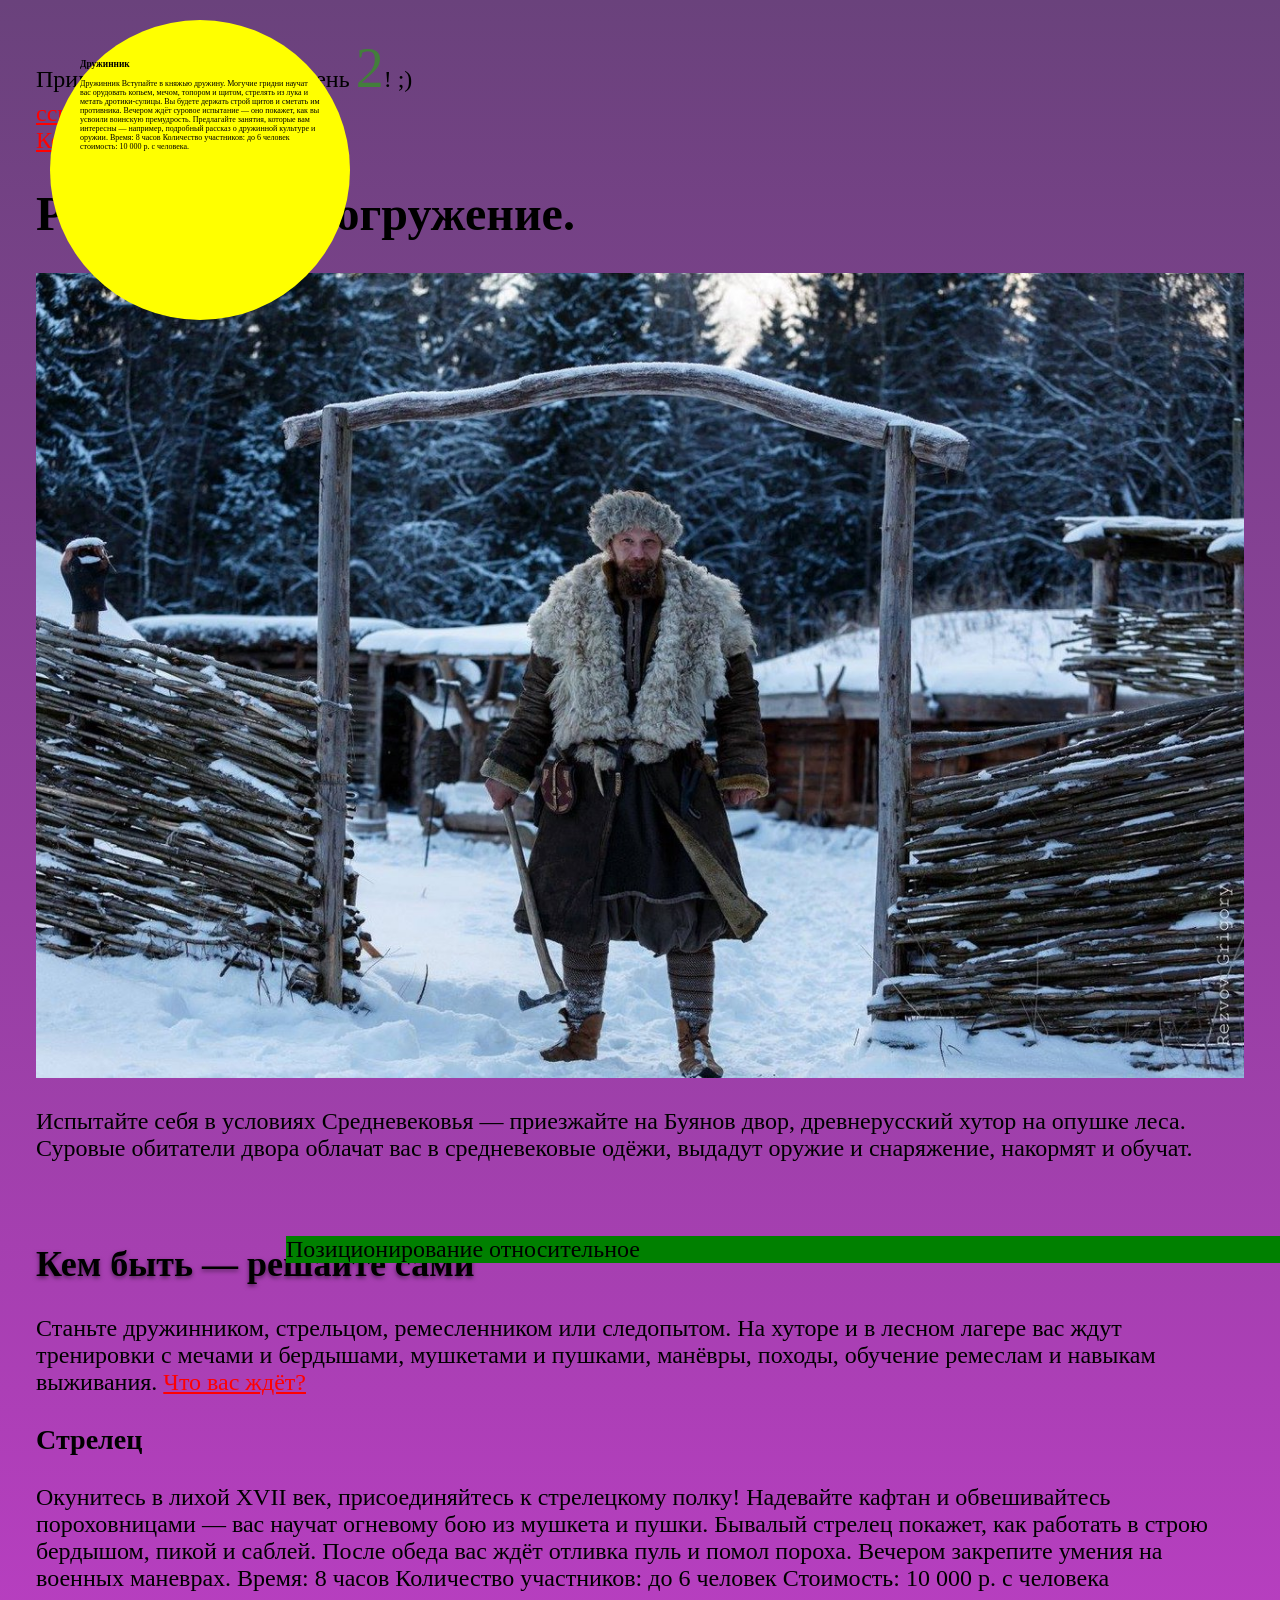
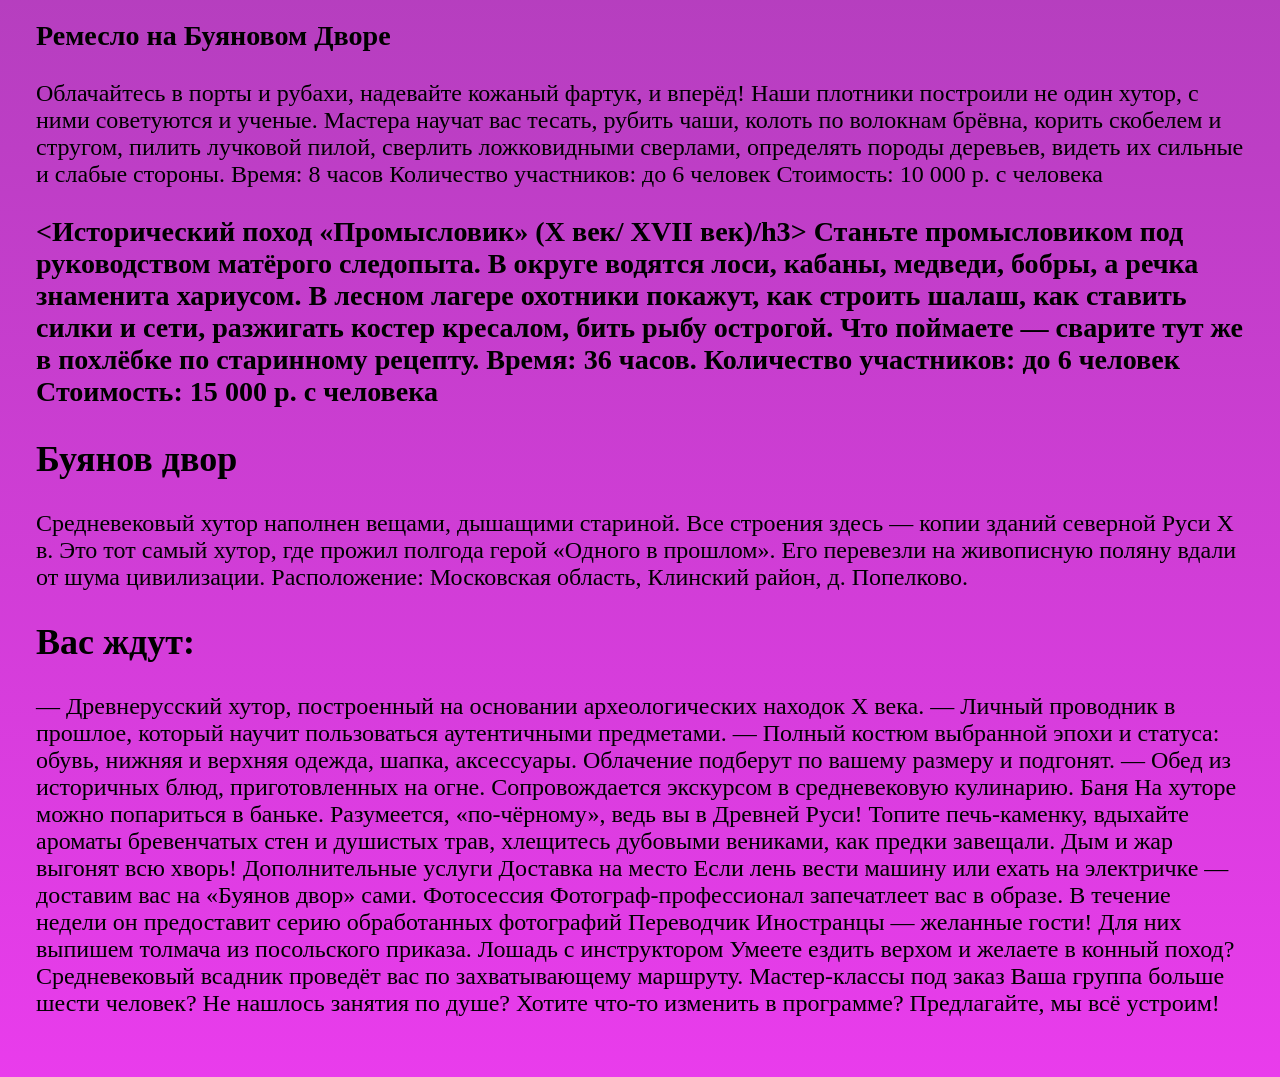
<file: day_2/index.html>
<!DOCTYPE html>
<html lang="en">
<head>
	<meta charset="UTF-8">
	<title>Document</title>
	<link rel="stylesheet" href="style.css">
</head>
<body>
<div class="wrapper">
	<div>Привет! сегодня вторник, день <span>2</span>! ;)</div>
	<a href="http://google.com" target="_blank">ссылка</a>
	<br>
	<a href="contakts.html">Контакты</a>
	<h1>Ратоборцы. Погружение.</h1> 
		<img src="images/head_pic.jpg" alt="Проводник в прошлое">

		<p>Испытайте себя в условиях Средневековья — приезжайте на Буянов двор, древнерусский хутор на опушке леса. Суровые обитатели двора облачат вас в средневековые одёжи, выдадут оружие и снаряжение, накормят и обучат. </p>

	<div class="PosRel">Позиционирование относительное</div>
	<h2 id="choise-text">Кем быть — решайте сами</h2>
	Станьте дружинником, стрельцом, ремесленником или следопытом. На хуторе и в лесном лагере вас ждут тренировки с мечами и бердышами, мушкетами и пушками, манёвры, походы, обучение ремеслам и навыкам выживания.
	<a href="#Bonus">Что вас ждёт?</a>
		<div class="PosAps"><h3>Дружинник</h3>Дружинник
		Вступайте в княжью дружину. Могучие гридни научат вас орудовать копьем, мечом, топором и щитом, стрелять из лука и метать дротики-сулицы. Вы будете держать строй щитов и сметать им противника. Вечером ждёт суровое испытание — оно покажет, как вы усвоили воинскую премудрость. 
		Предлагайте занятия, которые вам интересны — например, подробный рассказ о дружинной культуре и оружии. 


			Время: 8 часов
			Количество участников: до 6 человек
			стоимость: 10 000 р. с человека. </div>
		<h3>Стрелец</h3>
		Окунитесь в лихой XVII век, присоединяйтесь к стрелецкому полку! Надевайте кафтан и обвешивайтесь пороховницами — вас научат огневому бою из мушкета и пушки. Бывалый стрелец покажет, как работать в строю бердышом, пикой и саблей. После обеда вас ждёт отливка пуль и помол пороха. Вечером закрепите умения на военных маневрах. 


			Время: 8 часов
			Количество участников: до 6 человек
			Стоимость: 10 000 р. с человека
		<h3>Ремесло на Буяновом Дворе</h3>
		Облачайтесь в порты и рубахи, надевайте кожаный фартук, и вперёд! Наши плотники построили не один хутор, с ними советуются и ученые. Мастера научат вас
		тесать, рубить чаши, колоть по волокнам брёвна, корить скобелем и стругом, пилить лучковой пилой, сверлить ложковидными сверлами, определять породы деревьев, видеть их сильные и слабые стороны.
			Время: 8 часов
			Количество участников: до 6 человек
			Стоимость: 10 000 р. с человека
		<h3><Исторический поход «Промысловик» (Х век/ XVII век)/h3>
		Станьте промысловиком под руководством матёрого следопыта. В округе водятся лоси, кабаны, медведи, бобры, а речка знаменита хариусом. В лесном лагере охотники покажут, как строить шалаш, как ставить силки и сети, разжигать костер кресалом, бить рыбу острогой. Что поймаете — сварите тут же в похлёбке по старинному рецепту.


Время: 36 часов. 
Количество участников: до 6 человек
Стоимость: 15 000 р. с человека
<h2>Буянов двор </h2>
Средневековый хутор наполнен вещами, дышащими стариной. Все строения здесь — копии зданий северной Руси X в. Это тот самый хутор, где прожил полгода герой «Одного в прошлом». Его перевезли на живописную поляну вдали от шума цивилизации. 
Расположение: Московская область, Клинский район, д. Попелково. 


<h2 id="Bonus">Вас ждут:</h2>
— Древнерусский хутор, построенный на основании археологических находок X века. 
— Личный проводник в прошлое, который научит пользоваться аутентичными предметами. 
— Полный костюм выбранной эпохи и статуса: обувь, нижняя и верхняя одежда, шапка, аксессуары. Облачение подберут по вашему размеру и подгонят. 
— Обед из историчных блюд, приготовленных на огне. Сопровождается экскурсом в средневековую кулинарию.
Баня
На хуторе можно попариться в баньке. Разумеется, «по-чёрному», ведь вы в Древней Руси! Топите печь-каменку, вдыхайте ароматы бревенчатых стен и душистых трав, хлещитесь дубовыми вениками, как предки завещали. Дым и жар выгонят всю хворь! 




Дополнительные услуги


Доставка на место
Если лень вести машину или ехать на электричке — доставим вас на «Буянов двор» сами. 


Фотосессия
Фотограф-профессионал запечатлеет вас в образе. В течение недели он предоставит серию обработанных фотографий 


Переводчик
Иностранцы — желанные гости! Для них выпишем толмача из посольского приказа. 


Лошадь с инструктором
Умеете ездить верхом и желаете в конный поход? Средневековый всадник проведёт вас по захватывающему маршруту.


Мастер-классы под заказ
Ваша группа больше шести человек? Не нашлось занятия по душе? Хотите что-то изменить в программе? Предлагайте, мы всё устроим!
</p></div>
</body>
</html>
</file>
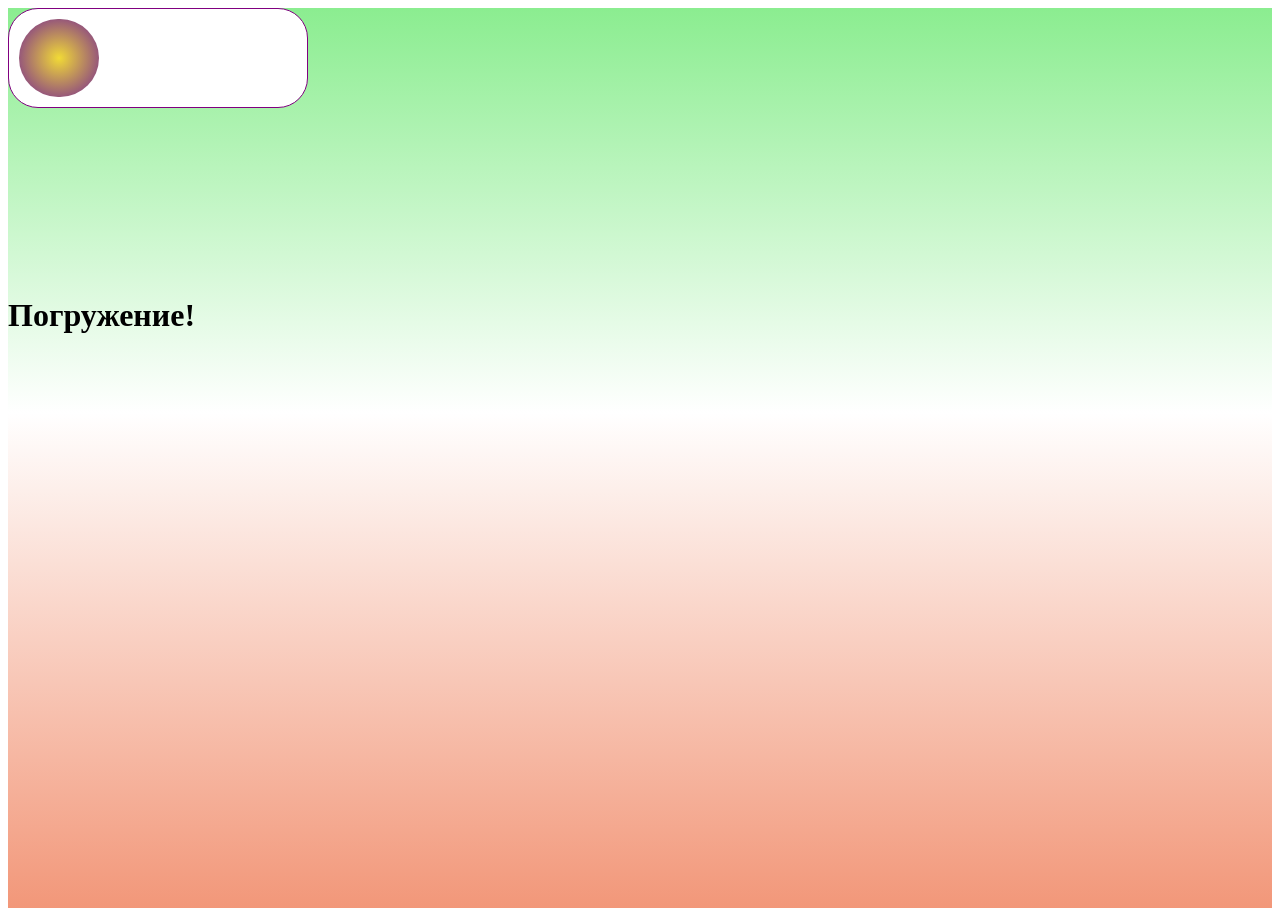
<file: day_5/index.html>
<!DOCTYPE html>
<html lang="en">
<head>
	<meta charset="UTF-8">
	<title>Day_5. Freeday!!!</title>
	<link rel="stylesheet" href="styles.css">
</head>
<body>
	<div class="wrapper">
	<div class="buttum-container">
		<div class="btn"></div>
	</div>
	<br>
	<div class="rotate"></div>
	<h1 class="fly">Погружение!</h1>
	</div>
</body>
</html>
</file>
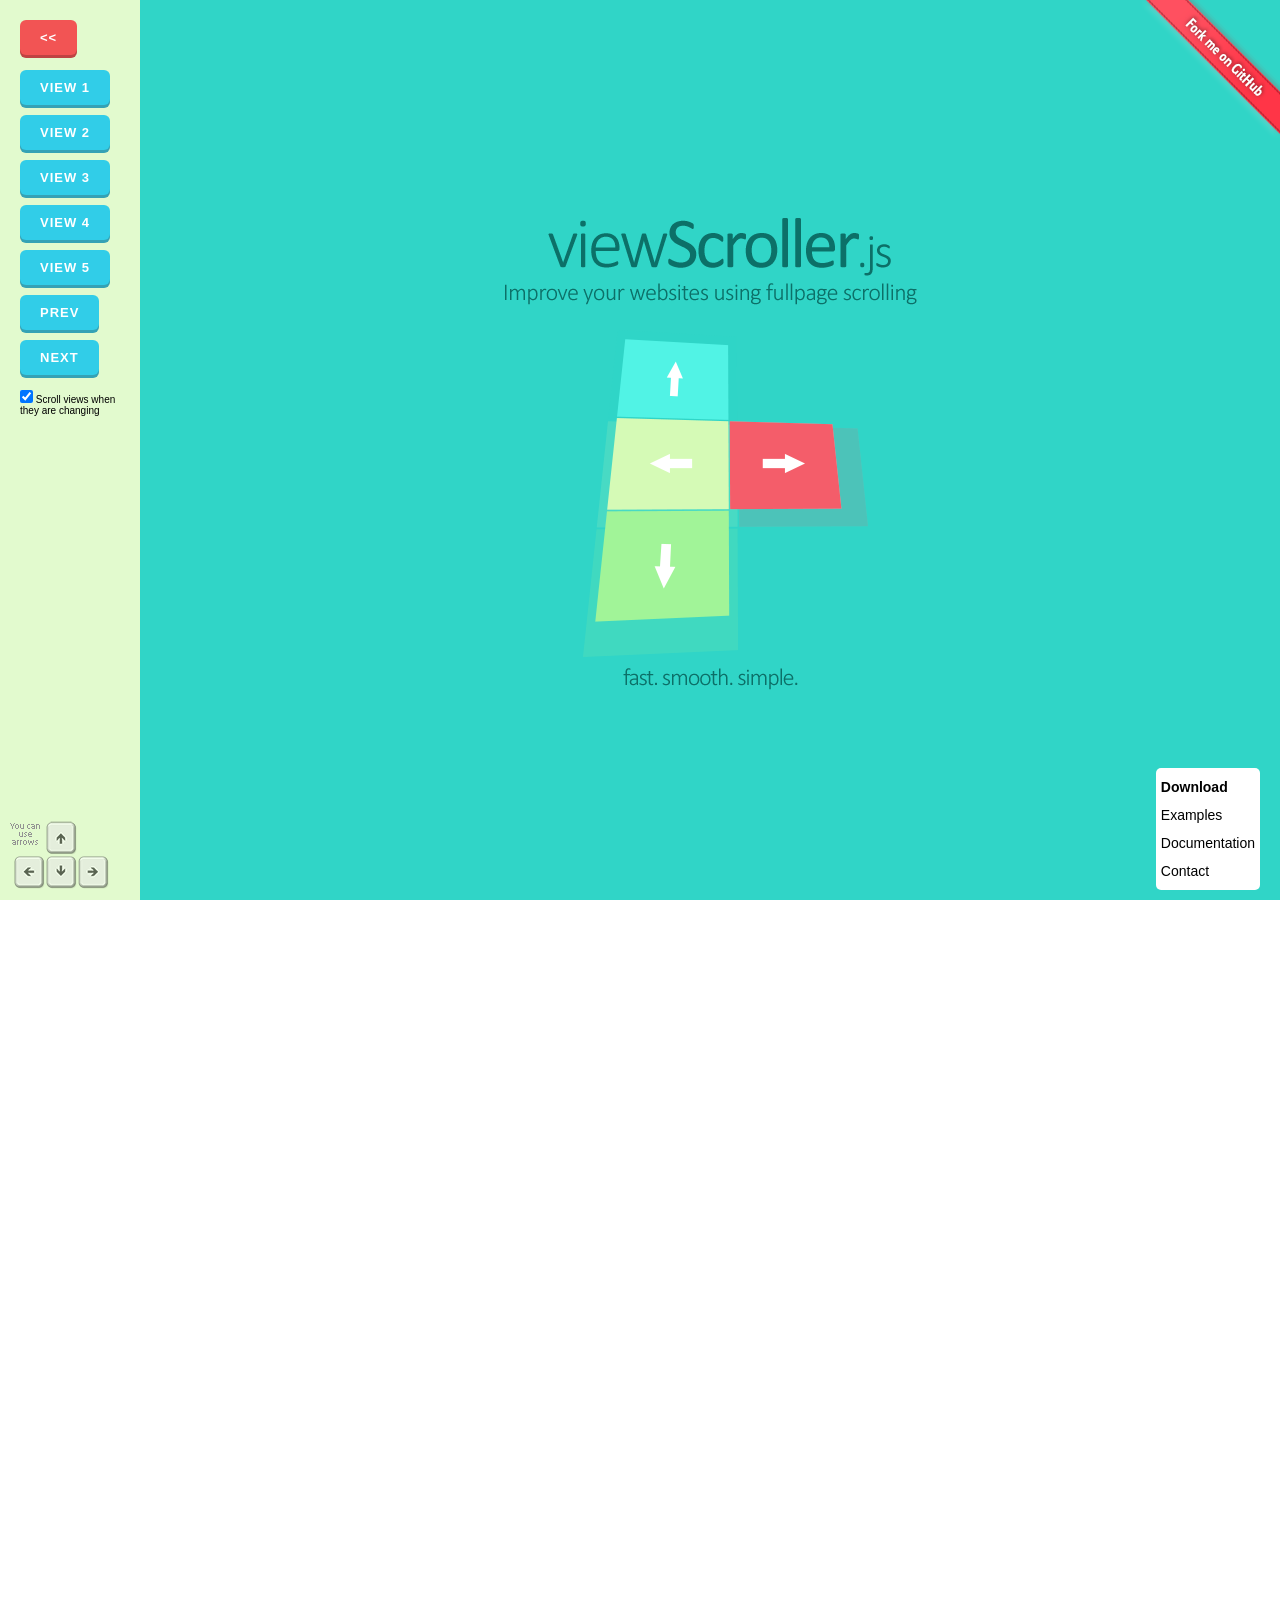
<file: day_9/index.html>
﻿<!DOCTYPE html>
<html>

<head>
    <meta charset="utf-8">
    <meta name="viewport" content="width=device-width, initial-scale=1.0, user-scalable=no">
    <meta name="author" content="Copyright (c) 2016 Marcin Gierczak (www.viewdesic.com)">
    <meta name="description" content="viewScroller plugin by Marcin Gierczak. This plugin allows creating fullscreen scrollable webpage." />
    <meta name="keywords" content="viewScroller, fullscreen, html fullpage, scroll page, page scrolling, page scroll, full scroll" />
    <title>viewScroller - Fullpage scrolling plugin</title>
    <link rel="stylesheet" type="text/css" href="viewScroller.css">
    <link rel="stylesheet" type="text/css" href="examples.css">
    <style>
        /* Styles specific for this example */
        
        .menu {
            left: 20px;
        }
        
        .menu-text {
            right: 20px;
        }
        
        .arrows {
            left: 10px;
        }
    </style>
</head>

<body>
    <a href="https://github.com/Viewdesic/viewScroller.js"><img src="images/forkme-github.png" alt="Fork me on GitHub" class="forkme"></a>

    <div class="menu">
        <div class="buttons-section-fxd">
            <button id="hidePanel" class="btn-own btn-own-hidepanel raised center">&lt;&lt;</button>
        </div>
        <div class="buttons-section">
            <a href="#view-1" class="vs-anchor"><button class="btn-own btn-own-changeview raised center">View 1</button></a>
        </div>
        <div class="buttons-section">
            <a href="#view-2" class="vs-anchor"><button class="btn-own btn-own-changeview raised center">View 2</button></a>
        </div>
        <div class="buttons-section">
            <a href="#view-3" class="vs-anchor"><button class="btn-own btn-own-changeview raised center">View 3</button></a>
        </div>
        <div class="buttons-section">
            <a href="#view-4" class="vs-anchor"><button class="btn-own btn-own-changeview raised center">View 4</button></a>
        </div>
        <div class="buttons-section">
            <a href="#view-5" class="vs-anchor"><button class="btn-own btn-own-changeview raised center">View 5</button></a>
        </div>
        <div class="buttons-section">
            <button class="btn-own btn-own-changeview raised center vs-mainview-prev">prev</button>
        </div>
        <div class="buttons-section">
            <button class="btn-own btn-own-changeview raised center vs-mainview-next">next</button>
        </div>
        <div class="scroll-checkbox">
            <input id="scroll" type="checkbox" checked>
            <label for="scroll">Scroll views when they are changing</label>
        </div>
    </div>

    <div class="menu-text">
        <a href="http://www.viewdesic.com/viewscroller/distribution/viewscroller.zip"><b>Download</b></a><br>
        <a href="#" class="examples-show">Examples</a><br>
        <a href="https://github.com/Viewdesic/viewScroller.js">Documentation</a><br>
        <a href="mailto:marcin.gierczak@viewdesic.com">Contact</a>
    </div>

    <img src="images/arrows.png" alt="You can use arrows to change a view" class="arrows">

    <div class="panel"></div>

    <div class="examples">
        <h1>Examples</h1>
        <ul>
            <li><a href="examples/basic.html" class="link">Basic</a></li>
            <li><a href="examples/basic-scrollbar.html" class="link">Basic with scrollbar</a></li>
            <li><a href="index.html" class="link">Panel left</a></li>
            <li><a href="examples/panel-right.html" class="link">Panel right</a></li>
            <li><a href="examples/panel-left-right.html" class="link">Panel left-right</a></li>
            <li><a href="examples/panel-left-fixed.html" class="link">Panel left <b>fixed</b></a></li>
            <li><a href="examples/panel-right-fixed.html" class="link">Panel right <b>fixed</b></a></li>
            <li><a href="examples/backgrounds.html" class="link">Backgrounds</a></li>
            <li><a href="examples/views-normal-page.html" class="link">Views + normal page</a></li>
            <li><a href="examples/header-footer.html" class="link">Header + footer page</a></li>
            <li><a href="examples/all-functions.html" class="link">All functions</a></li>
            <br>
            <li><a href="#" onclick="javascript: $('.examples').hide()" class="link-small">&lt;&lt; close examples</a></li>
        </ul>
    </div>

    <div class="mainbag">
        <div vs-anchor="view-1" class="mainview view1">
            <div class="vs-center-wrap">
                <div class="vs-center">
                    <img src="images/viewscroller-logo.png" alt="viewScroller logo" class="logo">
                </div>
            </div>
        </div>
        <div vs-anchor="view-2" class="mainview">
            <div class="subbag">
                <div vs-anchor="subview-a" class="subview subview-a">
                    <div class="box">
                        <div class="info">
                            Subview A
                            <div class="pos">
                                <input type="button" value="&lt;" class="vs-subview-prev">
                                <a href="#subview-a" class="vs-anchor"><input type="button" value="A"></a>
                                <a href="#subview-b" class="vs-anchor"><input type="button" value="B"></a>
                                <a href="#subview-c" class="vs-anchor"><input type="button" value="C"></a>
                                <input type="button" value="&gt;" class="vs-subview-next">
                            </div>
                        </div>
                    </div>
                </div>
                <div vs-anchor="subview-b" class="subview subview-b">
                    <div class="box">
                        <div class="info">
                            Subview B
                            <div class="pos">
                                <input type="button" value="&lt;" class="vs-subview-prev">
                                <a href="#subview-a" class="vs-anchor"><input type="button" value="A"></a>
                                <a href="#subview-b" class="vs-anchor"><input type="button" value="B"></a>
                                <a href="#subview-c" class="vs-anchor"><input type="button" value="C"></a>
                                <input type="button" value="&gt;" class="vs-subview-next">
                            </div>
                        </div>
                    </div>
                </div>
                <div vs-anchor="subview-c" class="subview subview-c">
                    <div class="box">
                        <div class="info">
                            Subview C
                            <div class="pos">
                                <input type="button" value="&lt;" class="vs-subview-prev">
                                <a href="#subview-a" class="vs-anchor"><input type="button" value="A"></a>
                                <a href="#subview-b" class="vs-anchor"><input type="button" value="B"></a>
                                <a href="#subview-c" class="vs-anchor"><input type="button" value="C"></a>
                                <input type="button" value="&gt;" class="vs-subview-next">
                            </div>
                        </div>
                    </div>
                </div>
            </div>
        </div>
        <div vs-anchor="view-3" class="mainview view3">
            <div class="box">
                <div class="info">View 3</div>
            </div>
        </div>
        <div vs-anchor="view-4" class="mainview">
            <div class="subbag">
                <div vs-anchor="subview-d" class="subview subview-d">
                    <div class="box">
                        <div class="info">
                            Subview D
                            <div class="pos">
                                <input type="button" value="&lt;" class="vs-subview-prev">
                                <a href="#subview-d" class="vs-anchor"><input type="button" value="D"></a>
                                <a href="#subview-e" class="vs-anchor"><input type="button" value="E"></a>
                                <input type="button" value="&gt;" class="vs-subview-next">
                            </div>
                        </div>
                    </div>
                </div>
                <div vs-anchor="subview-e" class="subview subview-e">
                    <div class="box">
                        <div class="info">
                            Subview E
                            <div class="pos">
                                <input type="button" value="&lt;" class="vs-subview-prev">
                                <a href="#subview-d" class="vs-anchor"><input type="button" value="D"></a>
                                <a href="#subview-e" class="vs-anchor"><input type="button" value="E"></a>
                                <input type="button" value="&gt;" class="vs-subview-next">
                            </div>
                        </div>
                    </div>
                </div>
            </div>
        </div>
        <div vs-anchor="view-5" class="mainview view5">
            <div class="box">
                <div class="info">View 5</div>
            </div>
        </div>
    </div>

    <script src="jquery-3.1.0.min.js"></script>
    <script src="jquery.easing.min.js"></script>
    <script src="jquery.mousewheel.min.js"></script>
    <script src="viewScroller.js"></script>
    <script>
        $(document).ready(function() {

            // Sets viewScroller with sample events
            $('.mainbag').viewScroller({
                useScrollbar: false,
                beforeChange: function() {
                    console.log('beforeChange fired!');
                    return false; // It means that views change will be terminated
                },
                afterChange: function() {
                    console.log('afterChange fired!');
                },
                beforeResize: function() {
                    console.log('beforeResize fired!');
                },
                afterResize: function() {
                    console.log('afterResize fired!');
                }
            });

            // Sets start params for MENU
            $('.mainbag').css({
                'left': '140px'
            });
            $.fn.viewScroller.setSpaceMainBag(140); // Sets 140px space for MENU

            // Show / hide menu panel
            $('#hidePanel').on('click', function() {
                if ($('.panel').css('display') !== 'none') {
                    $('#hidePanel').text('>>');
                    $('.panel').hide();
                    $('.mainbag').css({
                        'left': '0px'
                    });
                    $.fn.viewScroller.setSpaceMainBag(0); // sets mainbag's width when panel is closed
                } else {
                    $('#hidePanel').text('<<');
                    $('.panel').show();
                    $('.mainbag').css({
                        'left': '140px'
                    });
                    $.fn.viewScroller.setSpaceMainBag(140); // sets mainbag's width when panel is open
                }
            });

            //Show / hide examples panel
            $('.examples').hide();
            $('.examples-show').click(function() {
                $('.examples').toggle();
            });

            // Turnon / turnoff the scroll views when they are animate
            $('#scroll').on('click', function() {
                if ($('#scroll').prop("checked")) {
                    $.fn.viewScroller.setChangeWhenAnim(true);
                } else {
                    $.fn.viewScroller.setChangeWhenAnim(false);
                }
            });

        });
    </script>
</body>

</html>
</file>
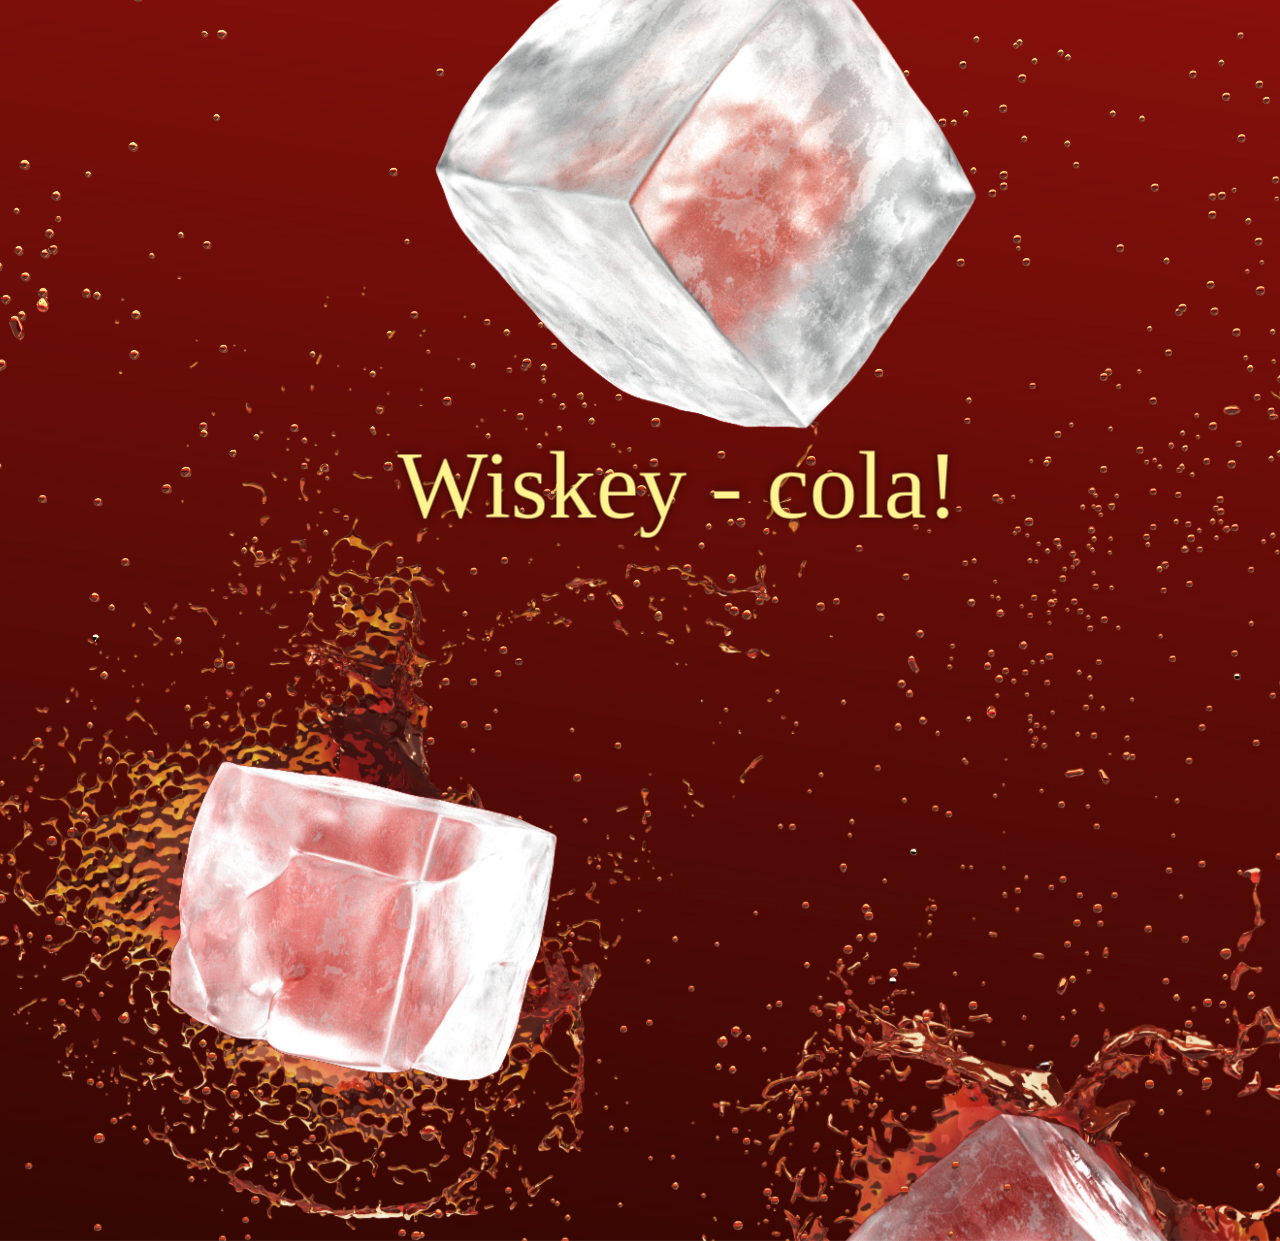
<file: day_9/index_2.html>
<!DOCTYPE html>
<html lang="en">
<head>
	<meta charset="UTF-8">
	<title>parallax</title>
	<script src ="parallax.min.js"></script>
	<script src="script.js"></script>
	<link rel="stylesheet" href="styles.css">
	<style>
		body {
				overflow: hidden;
		}
	</style>
</head>
<body>
	<div class="parallax-wrapper">
		<div class="layer layer1" data-depth="0.00"></div>
		<div class="layer layer2" data-depth="0.50"></div>
		<div class="layer layer3" data-depth="1.00"><span>Wiskey - cola!</span></div>
	</div>
</body>
</html>
</file>
<file: day_2/style.css>
*{box-sizing: border-box;}
body {
	font-size: 24px;
	margin: 0;
}

#temnyi, #svetlyi { width: 440px; }
span {
	/*0123456789abcdef*/
	color: #437E3B; /*задаем цвет*/
	font-size: 56px;
}
body img {
	max-width: 100%;
}

#choise-text {
text-shadow: 0 2px 4px rgba(0,0,0,0.5);
}
.wrapper {
background: pink url('images/background.jpg') no-repeat;
padding: 36px;
/* Permalink - use to edit and share this gradient: http://colorzilla.com/gradient-editor/#6a427c+0,e93cec+100 */
background: #6a427c; /* Old browsers */
background: -moz-linear-gradient(top,  #6a427c 0%, #e93cec 100%); /* FF3.6-15 */
background: -webkit-linear-gradient(top,  #6a427c 0%,#e93cec 100%); /* Chrome10-25,Safari5.1-6 */
background: linear-gradient(to bottom,  #6a427c 0%,#e93cec 100%); /* W3C, IE10+, FF16+, Chrome26+, Opera12+, Safari7+ */
filter: progid:DXImageTransform.Microsoft.gradient( startColorstr='#6a427c', endColorstr='#e93cec',GradientType=0 ); /* IE6-9 */
}

.wrapper a {
color: red;
} 
.wrapper > a {
		
}
.PosRel {
	position: relative;
	top: 50px;
	left: 250px;
	background-color: green;
}
.PosAps {
	position: absolute;
	top: 20px;
	left: 50px;
	background-color: yellow;
	border-radius: 150px;
	width: 300px;
	height: 300px;
	display: block;
	font-size: 8px;
	padding: 30px;
	box-sizing: border-box;
}
</file>
<file: day_5/styles.css>
* {
box-sizing: border-box;
	}
	html,
body,
.wrapper {
	height: 100%
}
.wrapper {
	margin: 0 auto;
	background: linear-gradient(60deg, #f77a4c, #5baa3b);
	background: radial-gradient(#f77a4c, #5baa3b);
	/* Permalink - use to edit and share this gradient: http://colorzilla.com/gradient-editor/#8bed90+0,ffffff+45,f29779+100 */
background: rgb(139,237,144); /* Old browsers */
background: -moz-linear-gradient(top,  rgba(139,237,144,1) 0%, rgba(255,255,255,1) 45%, rgba(242,151,121,1) 100%); /* FF3.6-15 */
background: -webkit-linear-gradient(top,  rgba(139,237,144,1) 0%,rgba(255,255,255,1) 45%,rgba(242,151,121,1) 100%); /* Chrome10-25,Safari5.1-6 */
background: linear-gradient(to bottom,  rgba(139,237,144,1) 0%,rgba(255,255,255,1) 45%,rgba(242,151,121,1) 100%); /* W3C, IE10+, FF16+, Chrome26+, Opera12+, Safari7+ */
filter: progid:DXImageTransform.Microsoft.gradient( startColorstr='#8bed90', endColorstr='#f29779',GradientType=0 ); /* IE6-9 */

}
.buttum-container {
	width: 300px;
	height: 100px;
	border: 1px solid purple;
	border-radius: 30px;
	padding: 10px;
	background-color: #ffffff;
}
.btn {
	width: 80px;
	height: 100%;
	border-radius: 40px;
	background: radial-gradient(#f1da36, #712296);
	animation: move 5s infinite alternate;
	position: relative;
}
@keyframes move {
	0% {
		left: 0;	

	}
	50% {
		left: 40%;
		background: #8bed90;
	}

	100% {
		left: 200px;
	}
}
.rotate {
	margin-top: 50px;
	background-image: url(http://ratobor.com/wp-content/uploads/sites/5/kalinov_most.png);
	background-size: 100%;
	width: 200px;
	height: 100px;
	transition: all 3s;
}
.rotate:hover {
	transform: rotate(360deg);
}
h1 {
	display: inline-block;
	transition: transform 2s;
}
h1:hover {
	color: red;
	transform: scale(3);
}
</file>
<file: day_9/viewScroller.css>
/*! 
 * =================================================
 * viewScroller
 * Version: 2.0.7
 * Copyright (c) 2016 Marcin Gierczak
 * http://www.viewdesic.com
 * =================================================
 */

html,
body {
    margin: 0;
    height: 100%;
}

html {
    overflow-y: hidden;
    overflow-x: hidden;
}

/* view content center */

.vs-center-wrap {
    display: table;
    width: 100%;
    height: 100%;
}

.vs-center {
    display: table-cell;
    vertical-align: middle;
    text-align: center;
}

/* mainviews */

.mainbag {
    position: relative; /* for any left/right separation */
    overflow-y: hidden; /* for jQuery scrolls only */
    height: 100%;
    width: 100%; /* if 100% then you can't use left/right separation */
}

.mainview {
    position: relative;
    height: 100%;
    width: 100%;
    font-size: 16px;
    vertical-align: bottom;
    white-space: normal;
}

/* subviews */

.subbag {
    overflow: hidden;
    height: 100%;
    white-space: nowrap;
    font-size: 0;
}

.subview {
    position: relative; /* important for any centered content inside subviews */
    display: inline-block;
    height: 100%;
    width: 100%;
    font-size: 16px;
    vertical-align: bottom;
    white-space: normal;
}
</file>
<file: day_9/examples.css>
/*! 
 * =================================================
 * viewScroller - for Examples CCS
 * Version: 2.0.7
 * Copyright (c) 2016 Marcin Gierczak
 * http://www.viewdesic.com
 * =================================================
 */

/* Reset styles */

button,
input {
    font: inherit;
    margin: 0;
}

button::-moz-focus-inner,
[type="button"]::-moz-focus-inner {
    border-style: none;
}

/* Custom views styles */

.view1 {
    background-color: #30D5C7;
}

.view2 {
    background-color: #2ABAAE;
}

.view3 {
    background-color: #1C7B73;
}

.view4 {
    background-color: #13544F;
}

.view5 {
    background-color: #28D5CF;
}

.subview-a {
    background-color: #2ABAAE;
}

.subview-b {
    background-color: #0EAB91;
}

.subview-c {
    background-color: #13AD58;
}

.subview-d {
    background-color: #45bca1;
}

.subview-e {
    background-color: #23dc94;
}

/* GUI */

.box {
    position: absolute;
    top: 50%;
    left: 50%;
    margin-top: -75px;
    margin-left: -100px;
    width: 200px;
    height: 150px;
    background-color: #ff3547;
    border-radius: 10px;
    box-shadow: 5px 4px 0 0 rgba(179, 13, 35, 1);
}

.info {
    position: absolute;
    top: 50%;
    left: 50%;
    margin-top: -35px;
    margin-left: -100px;
    width: 200px;
    height: 70px;
    font-family: Arial, Tahoma;
    font-size: 32px;
    text-align: center;
}

.menu {
    position: fixed;
    margin-top: 50px;
    font-family: Arial, Tahoma;
    font-size: 13px;
    z-index: 10;
}

.menu-text {
    position: fixed;
    bottom: 10px;
    line-height: 28px;
    font-family: Arial, Tahoma;
    font-size: 14px;
    border-radius: 5px;
    padding: 5px 5px;
    background-color: #fff;
    z-index: 20;
}

.panel {
    position: fixed;
    height: 100%;
    width: 140px;
    background-color: #e2face;
}

.pos {
    font-family: Arial, Tahoma;
    font-size: 14px;
}

.link:hover,
.link-small:hover {
    text-decoration: underline;
}

.link-small {
    font-size: 11px;
}

.forkme {
    position: fixed;
    z-index: 30;
    top: 0;
    right: 0;
    border: 0;
}

.logo {
    width: 80%;
    min-width: 230px;
    min-height: 230px;
    max-width: 488px;
    max-height: 488px;
}

.arrows {
    position: fixed;
    bottom: 10px;
    right: 10px;
    z-index: 10;
}

.examples {
    position: fixed;
    top: 0;
    left: 140px;
    width: 200px;
    height: 100%;
    padding-left: 10px;
    z-index: 10;
    /*border-right: 10px solid #fff;*/
    background: rgba(255, 255, 255, 0.6);
    font-family: Arial;
    font-size: 16px;
}

.scroll-checkbox {
    position: relative;
    margin-top: 25px;
    width: 100px;
    font-family: Arial, Tahoma;
    font-size: 10px;
}

a {
    text-decoration: none;
    color: #000;
}

h1 {
    margin-left: 18px;
    font-family: Arial, Tahoma;
    font-size: 20px;
    color: #0c7068;
}

ul li {
    list-style-type: none;
    padding-top: 5px;
    margin-left: -20px;
}

input[type="button"] {
    -webkit-appearance: none;
    display: inline-block;
    padding: 5px 10px;
    font-size: 12px;
    cursor: pointer;
    text-align: center;
    text-decoration: none;
    outline: none;
    color: #000;
    background-color: #fff;
    border: none;
    border-radius: 5px;
    box-shadow: 0 2px #000;
}

input[type="button"]:hover {
    background-color: #fff;
}

input[type="button"]:active {
    background-color: #fff;
    box-shadow: 0 1px #000;
    transform: translateY(2px);
}

/* Main buttons */

.btn-own {
    padding: 10px 20px;
    border: 0 none;
    border-radius: 6px;
    font-family: Arial, Tahoma;
    font-weight: bold;
    letter-spacing: 1px;
    text-transform: uppercase;
}

.btn-own:focus,
.btn-own:active:focus,
.btn-own.active:focus {
    outline: 0 none;
}

.buttons-section {
    position: relative;
    top: 20px;
    height: 45px;
}

.buttons-section-fxd {
    position: fixed;
    top: 20px;
    height: 60px;
}

.hidepanel-button {
    position: absolute;
    height: 50px;
    left: -150px;
}

.nextword-button {
    position: absolute;
    height: 50px;
    left: -25px;
}

/* Standard buttons */

.btn-own-changeview {
    background: #31cde8;
    color: #ffffff;
}

.btn-own-changeview:hover,
.btn-own-changeview:focus,
.btn-own-changeview:active {
    background: #5fd4e8;
}

.btn-own-changeview:active,
.btn-own-changeview.active {
    background: #35a2b5;
    box-shadow: none;
}

.btn-own-hidepanel {
    background: #f25454;
    color: #ffffff;
}

.btn-own-hidepanel:hover,
.btn-own-hidepanel:focus,
.btn-own-hidepanel:active {
    background: #f26d6d;
}

.btn-own-hidepanel:active,
.btn-own-hidepanel.active {
    background: #bf4343;
    box-shadow: none;
}

/* Raised buttons */

.btn-own-changeview.raised {
    box-shadow: 0 3px 0 0 #35a2b5;
}

.btn-own-changeview.raised:active {
    background: #5fd4e8;
    box-shadow: none;
    margin-bottom: -20px;
    margin-top: 3px;
}

.btn-own-hidepanel.raised {
    box-shadow: 0 3px 0 0 #bf4343;
}

.btn-own-hidepanel.raised:active {
    background: #f26d6d;
    box-shadow: none;
    margin-bottom: -20px;
    margin-top: 3px;
}

@media screen and (max-height: 700px) {
    .examples {
        font-size: 13px;
    }
    .logo {
        width: 50%;
        min-width: 220px;
        min-height: 220px;
        max-width: 488px;
        max-height: 488px;
    }
    .forkme {
        width: 100px;
        height: 100px;
    }
    .arrows {
        display: none;
    }
    .btn-own {
        padding: 6px 20px;
    }
    .buttons-section {
        top: 0;
        height: 31px;
    }
    .buttons-section-fxd {
        top: 10px;
        height: 20px;
    }
    .btn-own-changeview.raised {
        box-shadow: 0 2px 0 0 #35a2b5;
    }
    .btn-own-hidepanel.raised {
        box-shadow: 0 2px 0 0 #bf4343;
    }
}

@media screen and (max-width: 550px) {
    .logo {
        width: 50%;
        min-width: 220px;
        min-height: 220px;
        max-width: 488px;
        max-height: 488px;
    }
    .forkme {
        width: 100px;
        height: 100px;
    }
}
</file>
<file: day_9/styles.css>
html,
body,
.parallax-wrapper {
	height: 100%;
}

body {
	font-size: 16px;

}
.gallary-item {
	width: 200px;
	height: 200px;
	overflow: hidden;
}

.gallary-item img {
	max-width: 100%;
}

button {
	padding: 1em;
	background-color: purple;
	color: #ffffff;
	border-radius: 1em;
}



.parallax-wrapper {
	width: 120%;
	height: 120%;
	top: -7%;
	left: -7%;
	
}
.layer1 {
	background: url(./Archive/cola2.png);
	height: 120%;
	width: 120%;
}

.layer2 {
	background: url(./Archive/cola1.png);
	width: 120%;
	height: 120%;
	
}

.layer3 {
	width: 100%;
	height: 100%;
	font-size: 6em;
	color: #FFF48F;
	text-shadow: 0 0 10px rgba(0,0,0,0.5);
}

.layer3 span {
	position: absolute;
	top: 50%;
	left: 50%;
	transform: translate(-50%, -50%);
}

.firstsubview {
	background-color: #7A17A9;

}

.secondsubview {
	background-color: #1F28BD;
}

.thirdsubview {
	background-color: #1CB83D;
}

.firstview {
	background-color: #AF81BD;

}

.secondview {
	background-color: #FC7D49;
}

.thirdview {
	background-color: #FFF48F;
}
</file>
